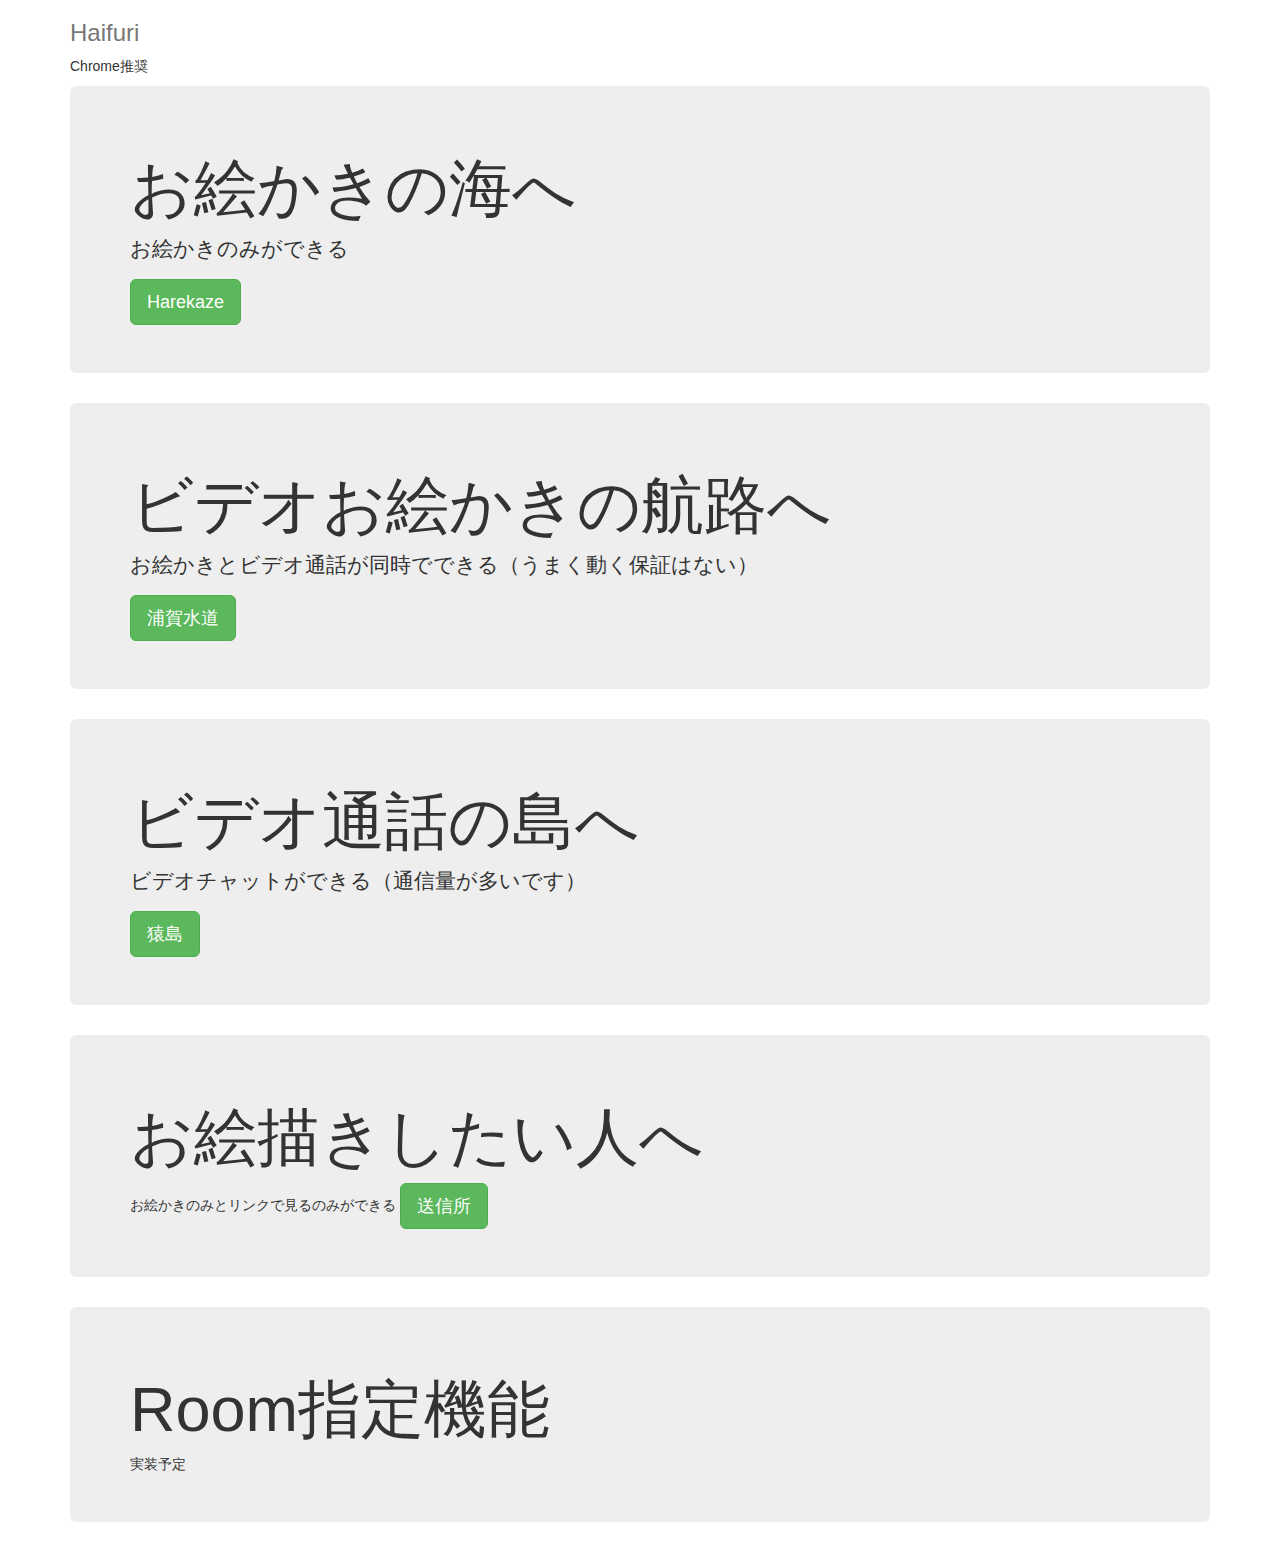
<file: index.html>
<!DOCTYPE html>
<html lang="en">

<head>
    <meta charset="UTF-8">
    <meta name="viewport" content="width=device-width, initial-scale=1.0">
    <meta http-equiv="X-UA-Compatible" content="ie=edge">
    <title>ようこそ</title>
    <link href="multi/css/bootstrap.min.css" rel="stylesheet">
</head>

<body>
    <div class="container">
        <div class="header clearfix">
            <h3 class="text-muted">Haifuri</h3>
        </div>
        <p>Chrome推奨</p>
        <div class="jumbotron">
            <h1 class="display-3">お絵かきの海へ</h1>
            <p>お絵かきのみができる</p>
            <a text-align="center" class="btn btn-lg btn-success text-center" target="_blank" href="multi/multi_firebase.html" role="button">Harekaze</a>
        </div>
        <div class="jumbotron">
            <h1 class="display-3">ビデオお絵かきの航路へ</h1>
            <p>お絵かきとビデオ通話が同時でできる（うまく動く保証はない）</p>
            <a text-align="center" class="btn btn-lg btn-success text-center" target="_blank" href="multi/multi_paintvideo.html" role="button">浦賀水道</a>
        </div>
        <div class="jumbotron">
            <h1 class="display-3">ビデオ通話の島へ</h1>
            <p>ビデオチャットができる（通信量が多いです）</p>
            <a text-align="center" class="btn btn-lg btn-success text-center" target="_blank" href="multi/multi_video.html" role="button">猿島</a>
        </div>
        <div class="jumbotron">
            <h1 class="display-3">お絵描きしたい人へ</h1>
            お絵かきのみとリンクで見るのみができる
            <a text-align="center" class="btn btn-lg btn-success text-center" target="_blank" href="multi/multi_paint.html" role="button">送信所</a>
        </div>
        <div class="jumbotron">
            <h1 class="display-3">Room指定機能</h1>
            実装予定
        </div>
    </div>
    <script src="js/jquary.min.js"></script>
    <script src="js/bootstrap.min.js"></script>
</body>

</html>
</file>
